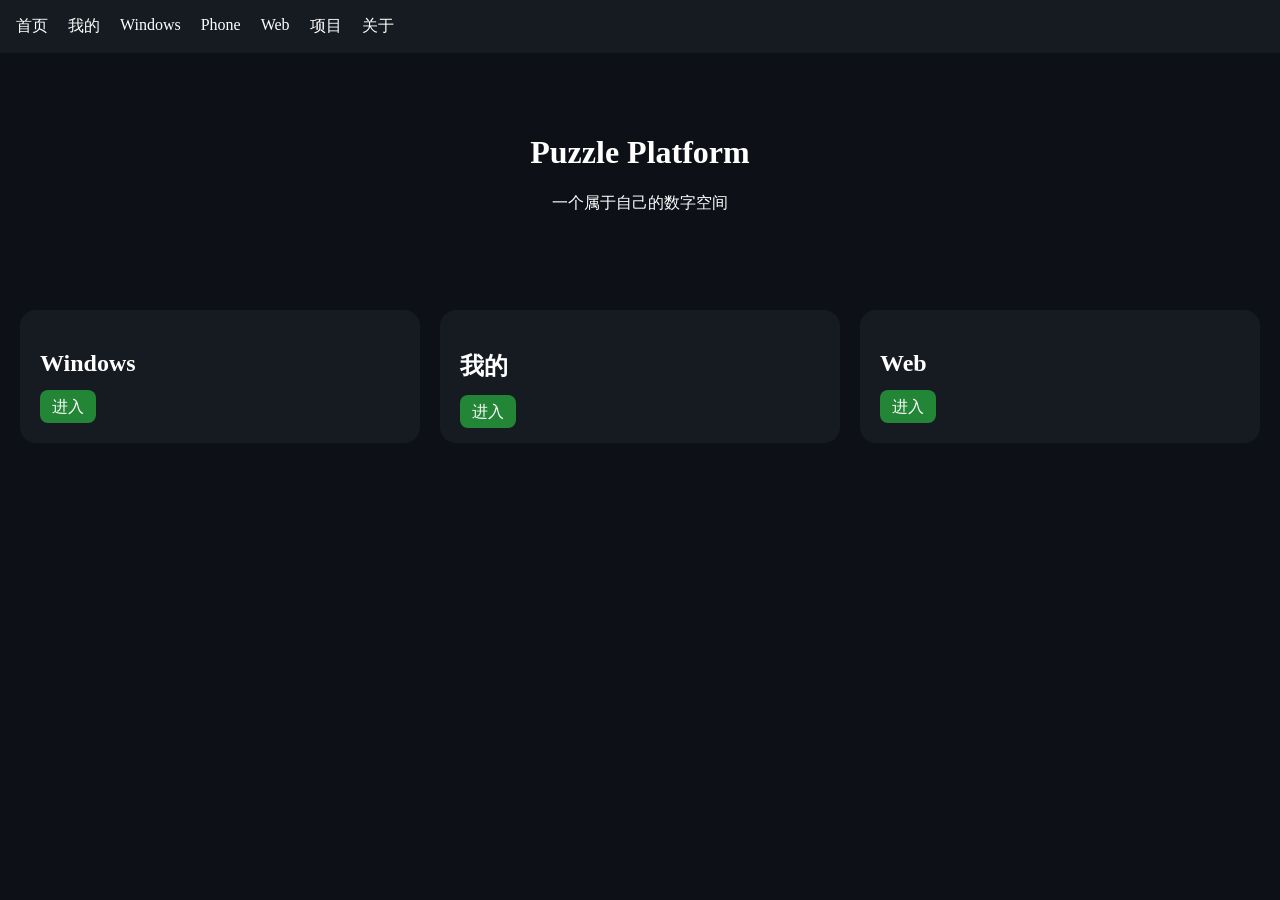
<file: index.html>
<!doctype html><html><head><meta charset='utf-8'><link rel='stylesheet' href='/assets/css/style.css'><title>首页</title></head><body><div class='nav'><a href='/index.html'>首页</a><a href='/my/'>我的</a><a href='/windows/'>Windows</a><a href='/phone/'>Phone</a><a href='/web/'>Web</a><a href='/projects/'>项目</a><a href='/about/'>关于</a></div><div class='hero'><h1>Puzzle Platform</h1><p>一个属于自己的数字空间</p></div><div class='grid'><div class='card'><h2>Windows</h2><a class='btn' href='/windows/'>进入</a></div><div class='card'><h2>我的</h2><a class='btn' href='/my/'>进入</a></div><div class='card'><h2>Web</h2><a class='btn' href='/web/'>进入</a></div></div><script src='/assets/js/app.js'></script></body></html>
</file>
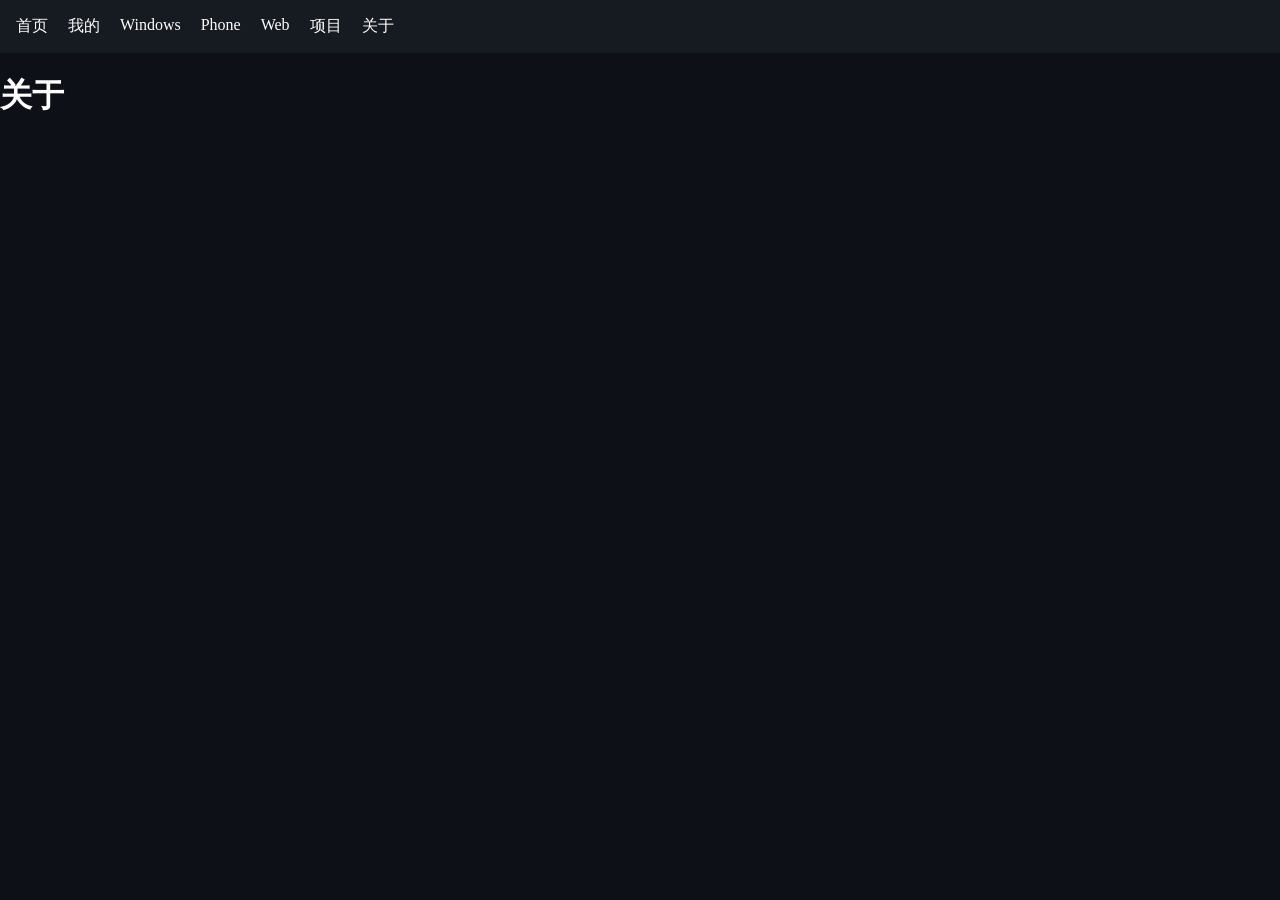
<file: about/index.html>
<!doctype html><html><head><meta charset='utf-8'><link rel='stylesheet' href='/assets/css/style.css'><title>about</title></head><body><div class='nav'><a href='/index.html'>首页</a><a href='/my/'>我的</a><a href='/windows/'>Windows</a><a href='/phone/'>Phone</a><a href='/web/'>Web</a><a href='/projects/'>项目</a><a href='/about/'>关于</a></div><h1>关于</h1><script src='/assets/js/app.js'></script></body></html>
</file>
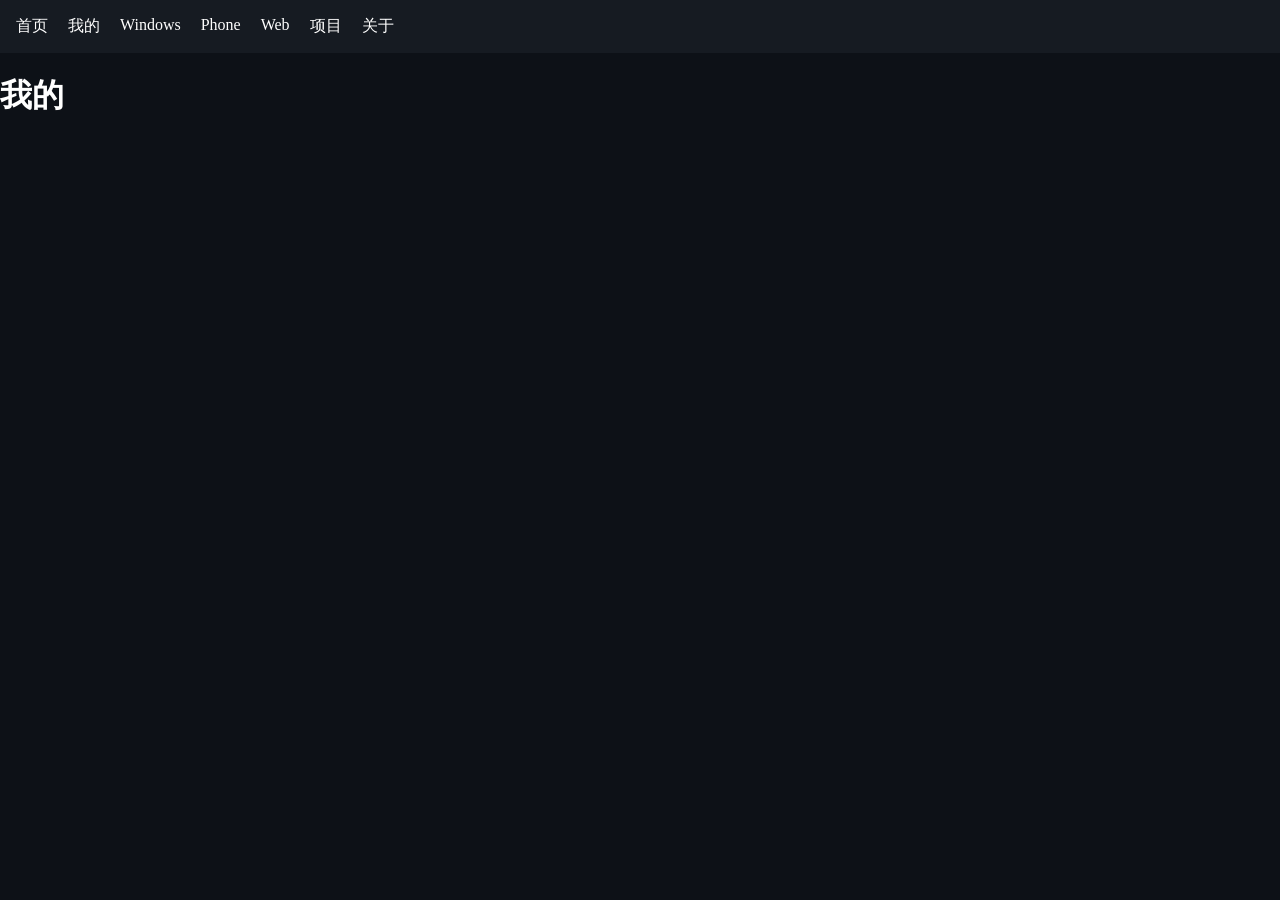
<file: my/index.html>
<!doctype html><html><head><meta charset='utf-8'><link rel='stylesheet' href='/assets/css/style.css'><title>my</title></head><body><div class='nav'><a href='/index.html'>首页</a><a href='/my/'>我的</a><a href='/windows/'>Windows</a><a href='/phone/'>Phone</a><a href='/web/'>Web</a><a href='/projects/'>项目</a><a href='/about/'>关于</a></div><h1>我的</h1><script src='/assets/js/app.js'></script></body></html>
</file>
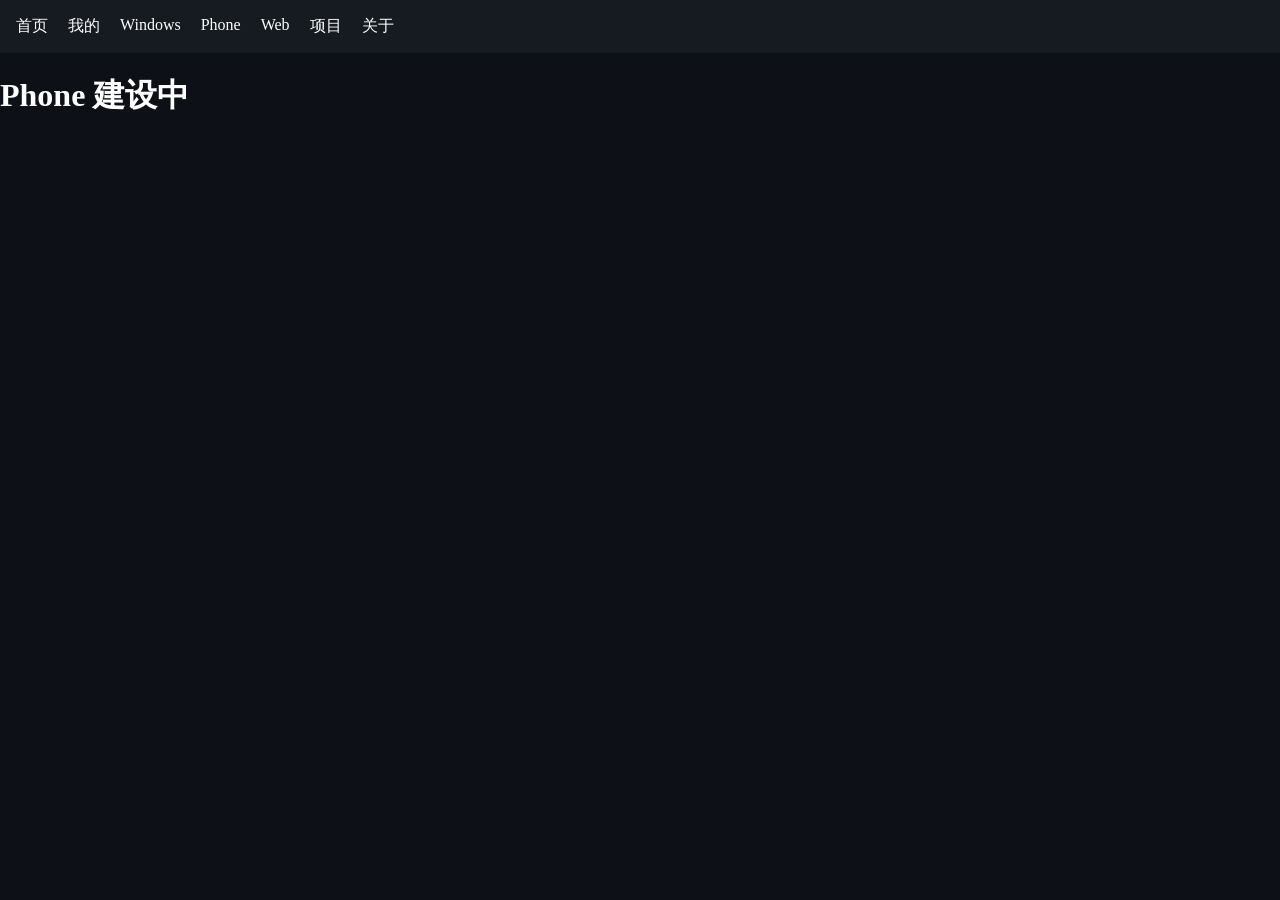
<file: phone/index.html>
<!doctype html><html><head><meta charset='utf-8'><link rel='stylesheet' href='/assets/css/style.css'><title>phone</title></head><body><div class='nav'><a href='/index.html'>首页</a><a href='/my/'>我的</a><a href='/windows/'>Windows</a><a href='/phone/'>Phone</a><a href='/web/'>Web</a><a href='/projects/'>项目</a><a href='/about/'>关于</a></div><h1>Phone 建设中</h1><script src='/assets/js/app.js'></script></body></html>
</file>
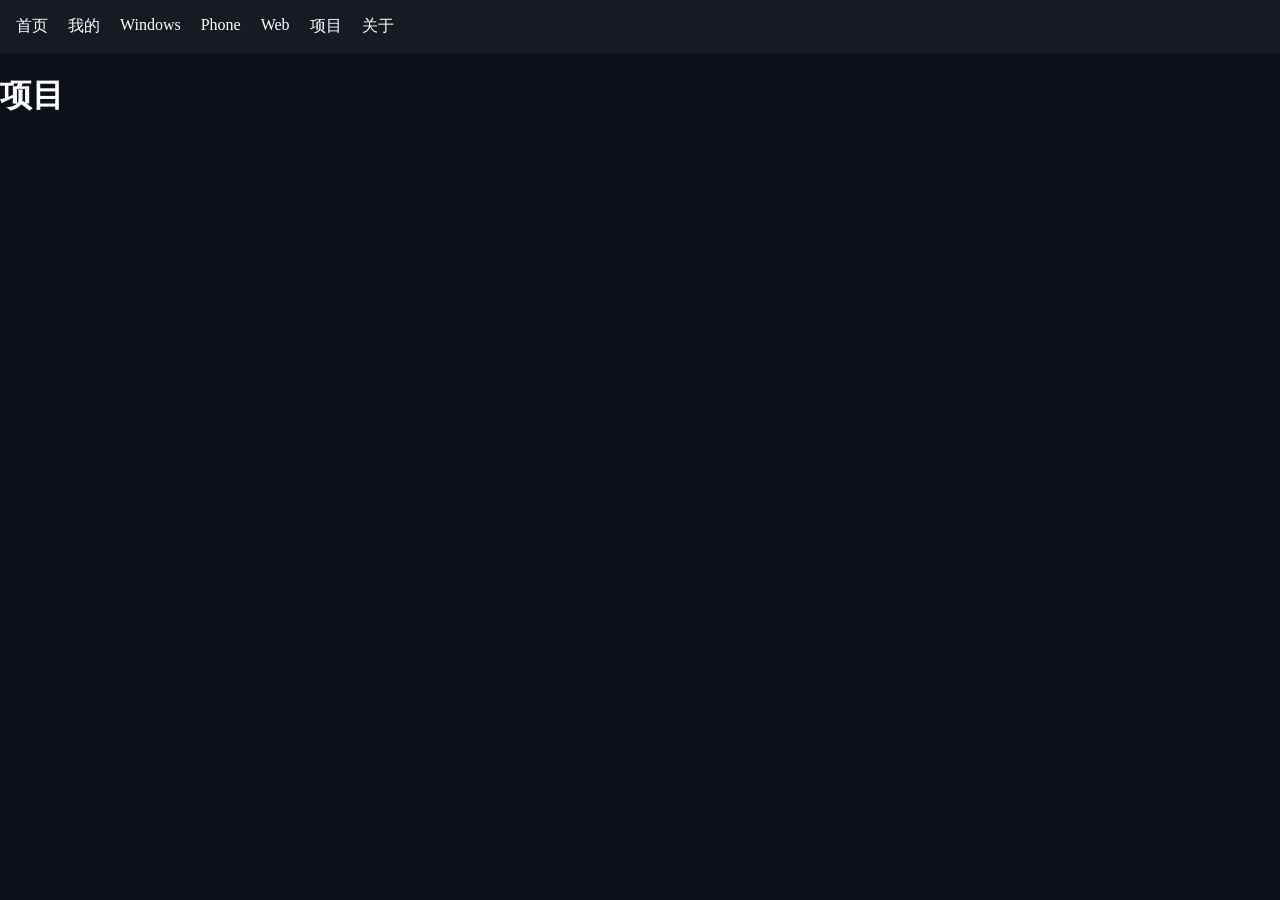
<file: projects/index.html>
<!doctype html><html><head><meta charset='utf-8'><link rel='stylesheet' href='/assets/css/style.css'><title>projects</title></head><body><div class='nav'><a href='/index.html'>首页</a><a href='/my/'>我的</a><a href='/windows/'>Windows</a><a href='/phone/'>Phone</a><a href='/web/'>Web</a><a href='/projects/'>项目</a><a href='/about/'>关于</a></div><h1>项目</h1><script src='/assets/js/app.js'></script></body></html>
</file>
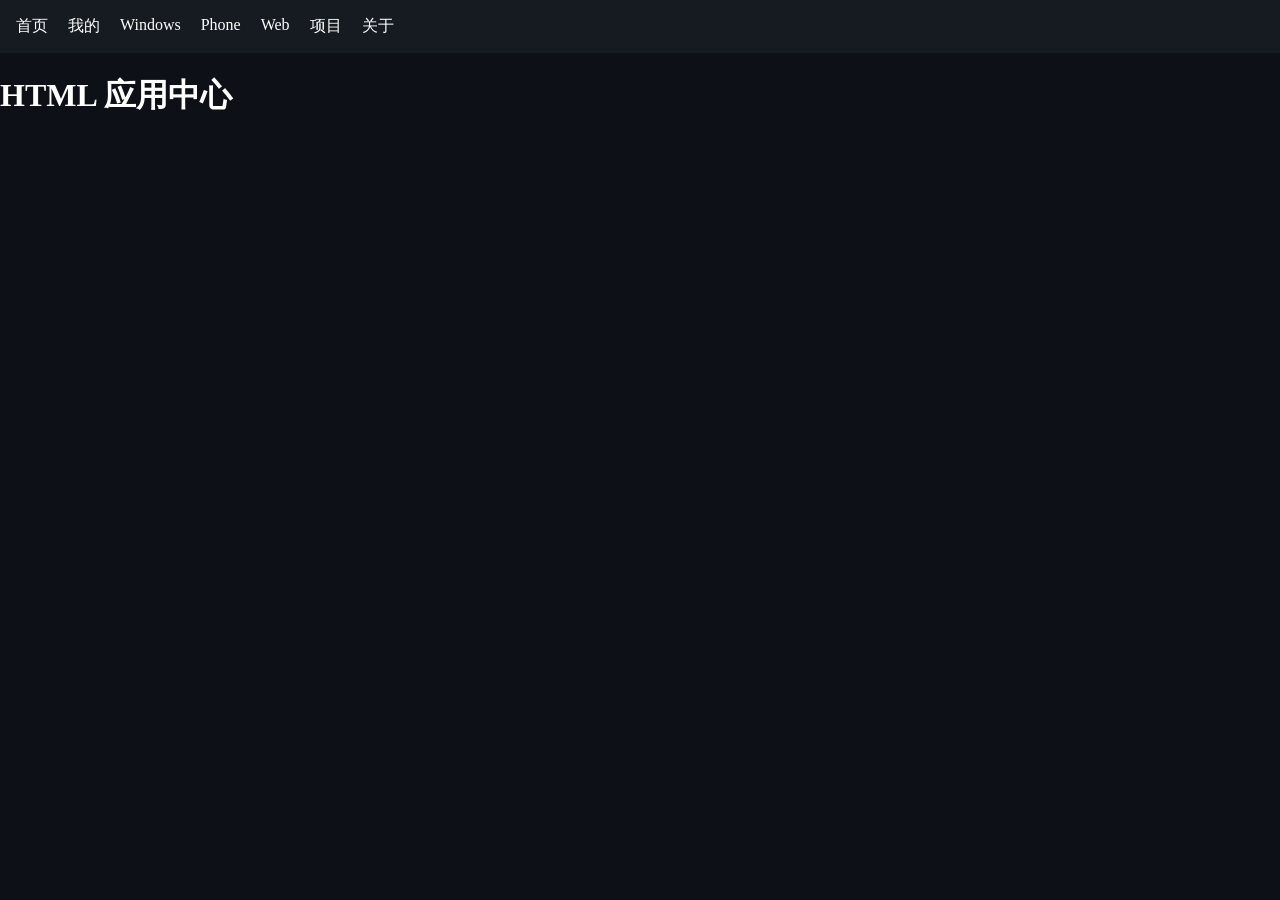
<file: web/index.html>
<!doctype html><html><head><meta charset='utf-8'><link rel='stylesheet' href='/assets/css/style.css'><title>web</title></head><body><div class='nav'><a href='/index.html'>首页</a><a href='/my/'>我的</a><a href='/windows/'>Windows</a><a href='/phone/'>Phone</a><a href='/web/'>Web</a><a href='/projects/'>项目</a><a href='/about/'>关于</a></div><h1>HTML 应用中心</h1><script src='/assets/js/app.js'></script></body></html>
</file>
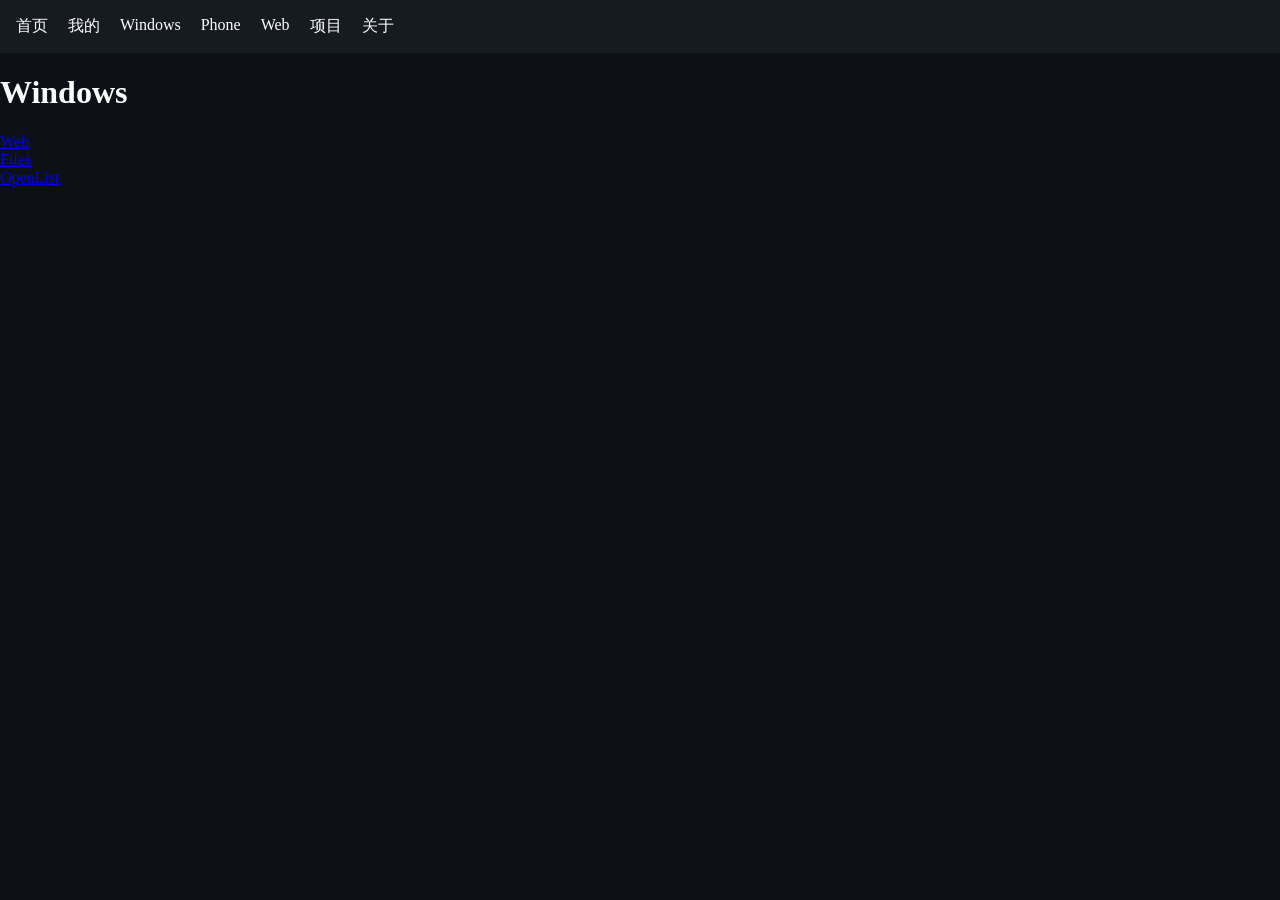
<file: windows/index.html>
<!doctype html><html><head><meta charset='utf-8'><link rel='stylesheet' href='/assets/css/style.css'><title>windows</title></head><body><div class='nav'><a href='/index.html'>首页</a><a href='/my/'>我的</a><a href='/windows/'>Windows</a><a href='/phone/'>Phone</a><a href='/web/'>Web</a><a href='/projects/'>项目</a><a href='/about/'>关于</a></div><h1>Windows</h1><a href='https://win.wuzzle.top/web/'>Web</a><br><a href='https://win.wuzzle.top/files/'>Files</a><br><a href='https://winfiles.wuzzle.top'>OpenList</a><script src='/assets/js/app.js'></script></body></html>
</file>
<file: assets/css/style.css>
body{margin:0;background:#0d1117;color:#fff;font-family:Microsoft YaHei}.nav{display:flex;gap:20px;padding:16px;background:#161b22}.nav a{color:#fff;text-decoration:none}.hero{text-align:center;padding:60px}.grid{display:grid;grid-template-columns:repeat(auto-fit,minmax(250px,1fr));gap:20px;padding:20px}.card{background:#161b22;padding:20px;border-radius:16px}.btn{background:#238636;color:#fff;padding:8px 12px;border-radius:8px;text-decoration:none}
</file>
